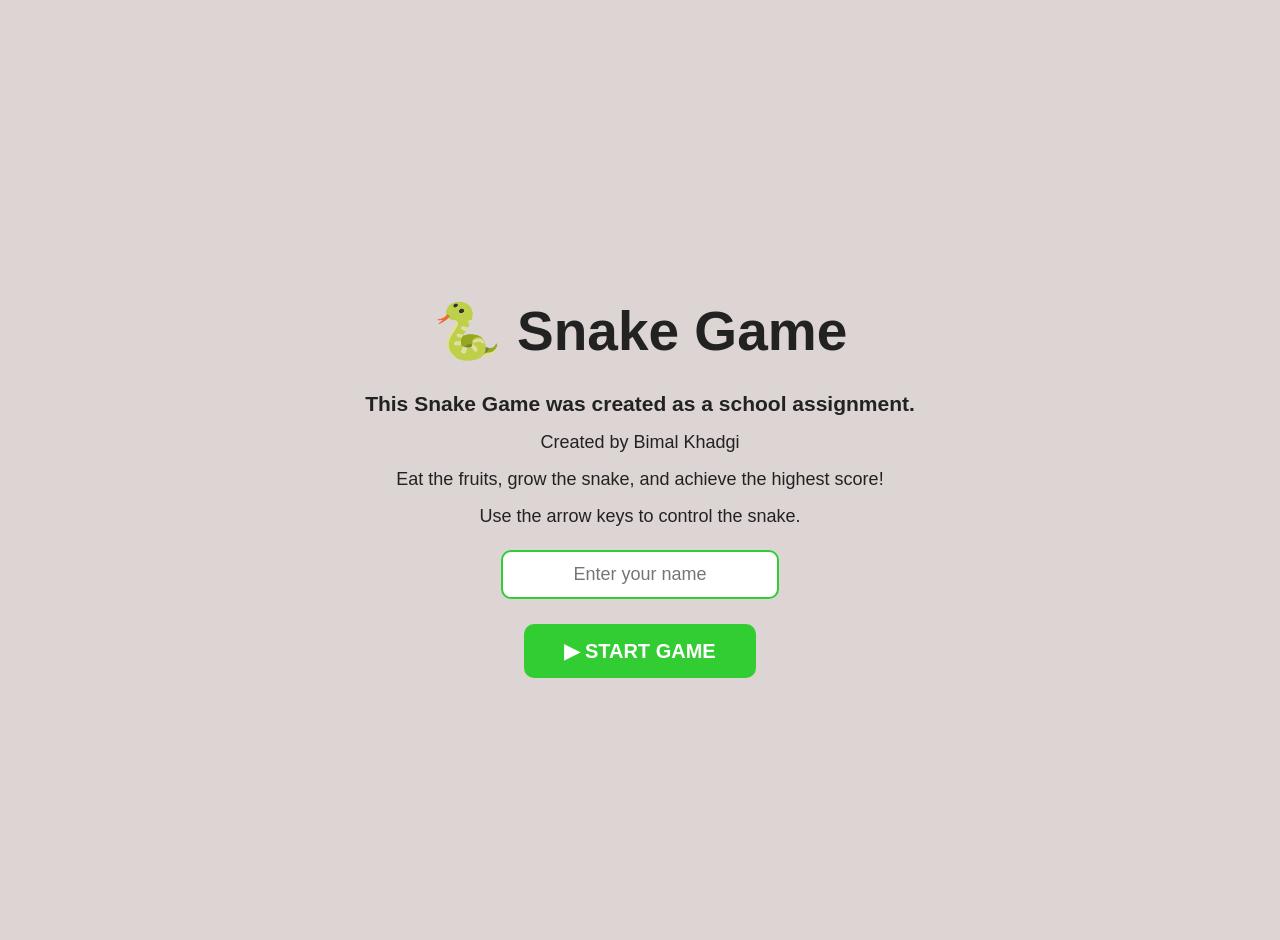
<file: index.html>
<!DOCTYPE html>
<html lang="en">

<head>
    <meta charset="UTF-8">
    <meta name="viewport" content="width=device-width, initial-scale=1.0">
    <title>Snake Game</title>
    <link rel="stylesheet" href="style.css">
</head>

<body>

    <!-- ONE AND ONLY INTRO -->
    <div id="introScreen">

        <h1>🐍 Snake Game</h1>

        <p>This Snake Game was created as a school assignment.</p>

        <p>Created by Bimal Khadgi</p>

        <p>Eat the fruits, grow the snake, and achieve the highest score!</p>

        <p>Use the arrow keys to control the snake.</p>

        <input type="text" id="playerName" placeholder="Enter your name" maxlength="20">

        <button id="introStartBtn" onclick="startGame()">
            ▶ START GAME
        </button>

    </div>


    <!-- GAME -->
    <div id="gameArea">

        <h2>
            Score: <span id="score">0</span>
        </h2>

        <div class="menu">

            <button id="startBtn" onclick="startGame()">
                ▶ Start Game
            </button>

            <button id="pauseBtn" onclick="pauseGame()">
                ⏸ Pause
            </button>

        </div>

        <canvas id="game" width="400" height="400"></canvas>

        <br>

        <button onclick="restartGame()">
            🔄 Restart Game
        </button>

    </div>


    <script src="script.js"></script>

</body>

</html>
</file>
<file: style.css>
body {
    margin: 0;
    background: #ddd4d4;
    color: #222;
    font-family: Arial, sans-serif;
    text-align: center;
}


/* INTRO */

#introScreen {
    min-height: 100vh;

    display: flex;
    flex-direction: column;

    justify-content: center;
    align-items: center;

    padding: 20px;
}

#introScreen h1 {
    font-size: 55px;
    margin-bottom: 20px;
}

#introScreen p {
    font-size: 18px;
    margin: 8px;
}

#introScreen p:first-of-type {
    font-size: 21px;
    font-weight: bold;
}

#introStartBtn {
    margin-top: 25px;

    padding: 15px 40px;

    font-size: 20px;
    font-weight: bold;

    color: white;
    background: #32CD32;

    border: none;
    border-radius: 10px;

    cursor: pointer;
}

#introStartBtn:hover {
    background: green;
}


/* GAME */

#gameArea {
    display: none;

    min-height: 100vh;

    flex-direction: column;
    justify-content: center;
    align-items: center;
}

#gameArea h2 {
    margin: 10px;
    font-size: 25px;
}


/* BUTTONS */

.menu {
    margin: 5px;
}

.menu button {
    padding: 10px 20px;
    font-size: 17px;
    margin: 5px;

    background: #32CD32;
    color: white;

    border: none;
    border-radius: 10px;

    cursor: pointer;
}

.menu button:hover {
    background: green;
}


/* GAME */

canvas {
    background: rgb(219, 207, 207);
    border: 4px solid rgb(69, 196, 96);
    margin-top: 5px;
}


/* RESTART */

#gameArea>button {
    margin-top: 10px;

    padding: 10px 20px;

    font-size: 17px;

    border: none;
    border-radius: 10px;

    cursor: pointer;
}

#gameArea>button:hover {
    background: rgb(74, 151, 74);
    color: white;
}

/* PLAYER NAME */

#playerName {
    width: 250px;

    padding: 12px;

    margin-top: 15px;

    font-size: 18px;

    text-align: center;

    border: 2px solid #32CD32;

    border-radius: 10px;

    outline: none;
}

#playerName:focus {
    border-color: green;
}
</file>
